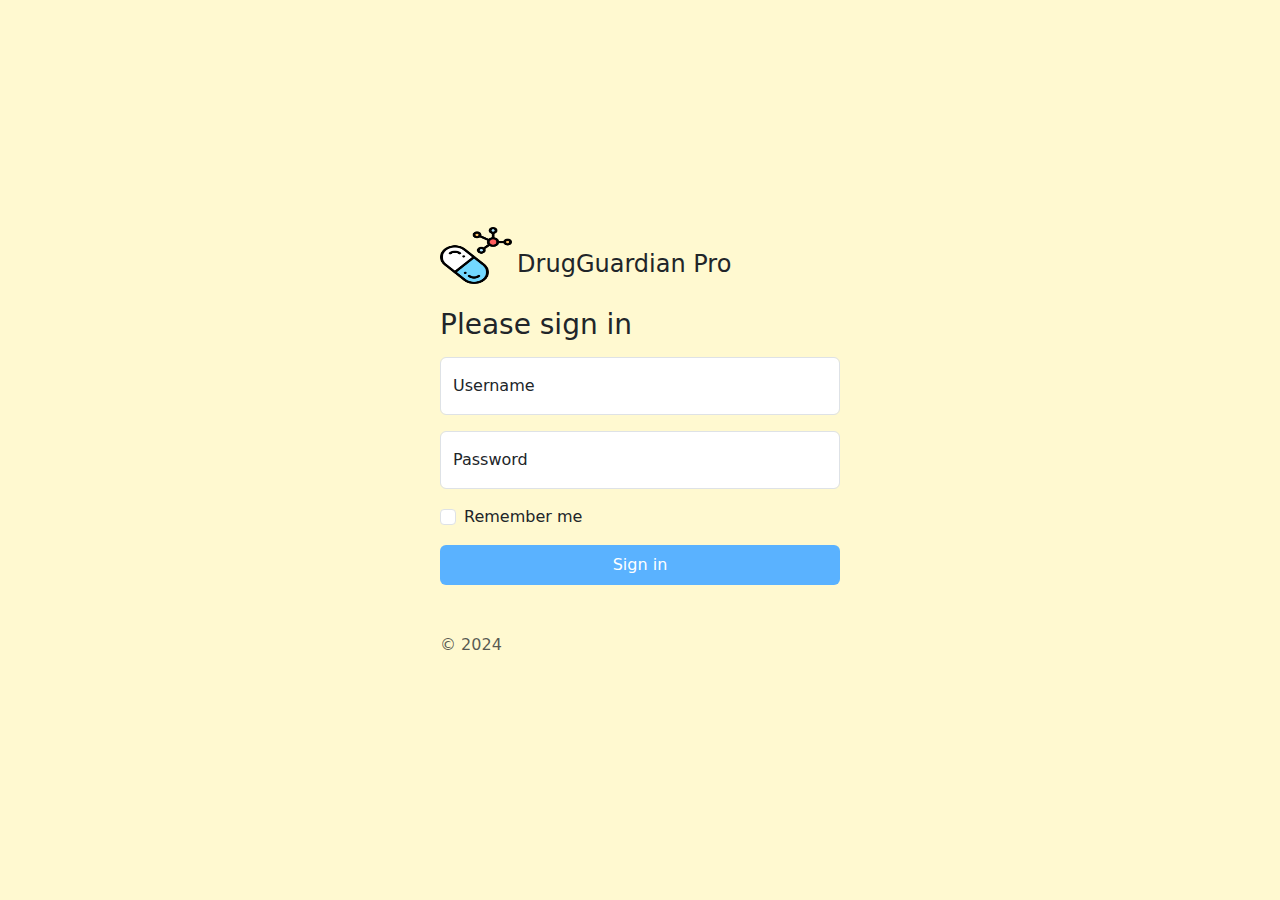
<file: renderer/index.html>
<!DOCTYPE html>
<html lang="en">
<head>
  <meta charset="UTF-8">
  <meta name="viewport" content="width=device-width, initial-scale=1.0">
  <title>Authentication Page</title>
  <link href="https://cdn.jsdelivr.net/npm/bootstrap@5.3.3/dist/css/bootstrap.min.css" rel="stylesheet" integrity="sha384-QWTKZyjpPEjISv5WaRU9OFeRpok6YctnYmDr5pNlyT2bRjXh0JMhjY6hW+ALEwIH" crossorigin="anonymous">
  <link rel="stylesheet" href="./css/styles.css">
</head>
<body class="d-flex align-items-center justify-content-center vh-100">
    <main class="form-signin w-100 m-auto" style="max-width: 400px;">
        <form id="loginForm">
            <img class="mb-4" src="../assets/img/drug.png" alt="logo" width="72" height="57">
            <span class="fs-4">DrugGuardian Pro</span>
            <h1 class="h3 mb-3 fw-normal">Please sign in</h1>

            <div class="form-floating mb-3">
                <input type="text" class="form-control" id="username" placeholder="name123">
                <label for="username">Username</label>
            </div>
            <div class="form-floating mb-3">
                <input type="password" class="form-control" id="password" placeholder="Password">
                <label for="password">Password</label>
            </div>

            <div class="form-check text-start my-3">
                <input class="form-check-input" type="checkbox" value="remember-me" id="flexCheckDefault">
                <label class="form-check-label" for="flexCheckDefault">
                    Remember me
                </label>
            </div>
            <button class="signin-btn btn btn-primary w-100 py-2" type="submit">Sign in</button>
            <p class="mt-5 mb-3 text-body-secondary">© 2024</p>
        </form>
    </main>
  <script src="https://ajax.googleapis.com/ajax/libs/jquery/3.7.1/jquery.min.js"></script>
  <script src="https://cdn.jsdelivr.net/npm/bootstrap@5.3.3/dist/js/bootstrap.bundle.min.js" integrity="sha384-YvpcrYf0tY3lHB60NNkmXc5s9fDVZLESaAA55NDzOxhy9GkcIdslK1eN7N6jIeHz" crossorigin="anonymous"></script>
  <script src="./js/script.js"></script>
</body>
</html>
</file>
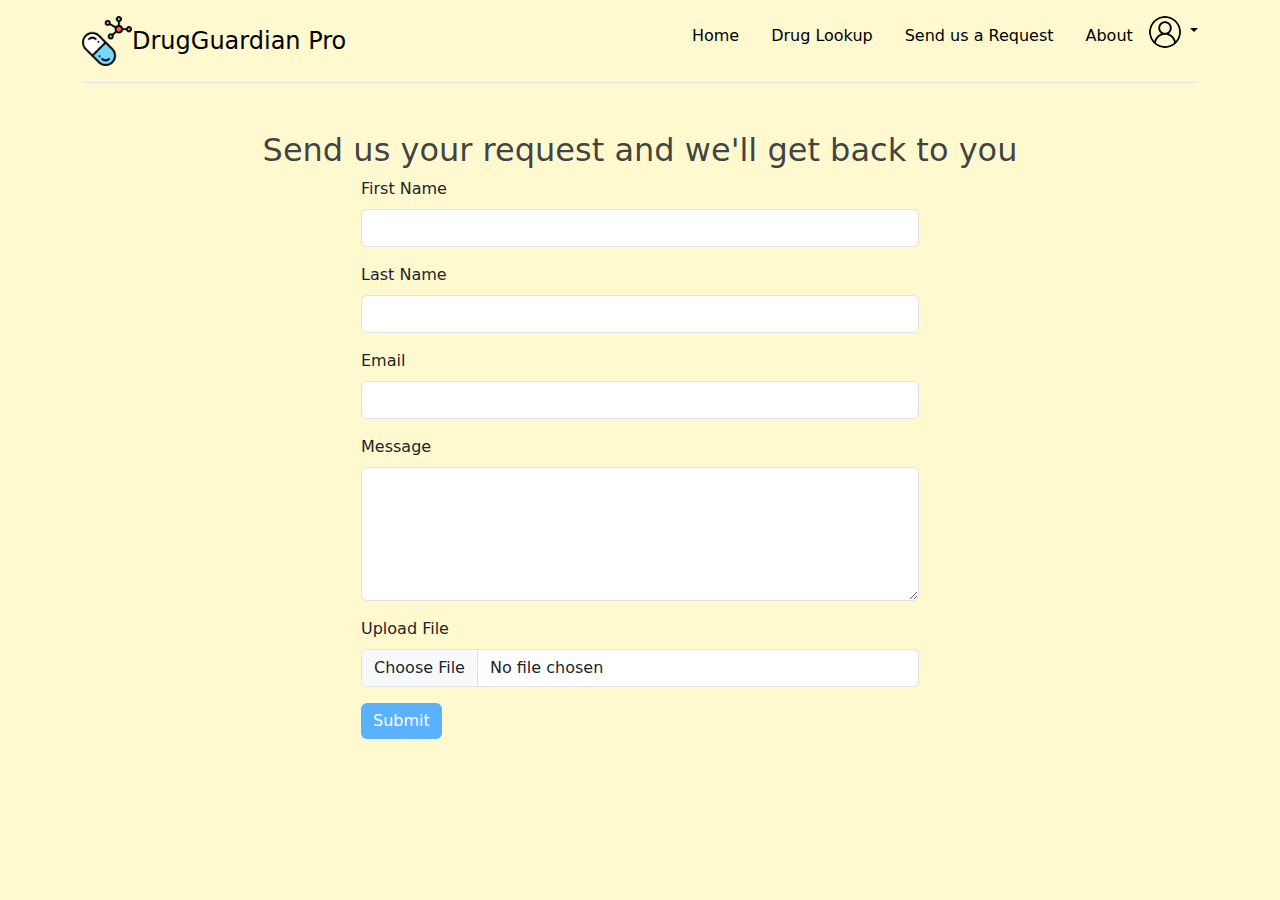
<file: renderer/chemical-org.html>
<!DOCTYPE html>
<html lang="en">
<head>
  <meta charset="UTF-8">
  <meta name="viewport" content="width=device-width, initial-scale=1.0">
  <title>Send Us a Request</title>
  <link href="https://cdn.jsdelivr.net/npm/bootstrap@5.3.3/dist/css/bootstrap.min.css" rel="stylesheet" integrity="sha384-QWTKZyjpPEjISv5WaRU9OFeRpok6YctnYmDr5pNlyT2bRjXh0JMhjY6hW+ALEwIH" crossorigin="anonymous">
  <link rel="preconnect" href="https://fonts.googleapis.com">
  <link rel="preconnect" href="https://fonts.gstatic.com" crossorigin>
  <link href="https://fonts.googleapis.com/css2?family=Open+Sans:ital,wght@0,300..800;1,300..800&display=swap" rel="stylesheet">
  <link rel="stylesheet" href="./css/styles.css">
</head>
<body>
  <div class="container">
    <header class="d-flex flex-wrap justify-content-center py-3 mb-4 border-bottom">
        <a href="./index.html" class="d-flex align-items-center mb-3 mb-md-0 me-md-auto link-body-emphasis text-decoration-none">
            <img src="../assets/img/drug.png" alt="logo" id="app-logo">
            <span class="fs-4">DrugGuardian Pro</span>
        </a>
    
        <ul class="nav nav-pills">
            <li class="nav-item"><a href="./index.html" class="nav-link active" aria-current="page">Home</a></li>
            <li class="nav-item"><a href="./drug-lookup.html" class="nav-link">Drug Lookup</a></li>
            <li class="nav-item"><a href="./chemical-org.html" class="nav-link">Send us a Request</a></li>
            <!-- this could have the link for the landing webpage -->
            <li class="nav-item"><a href="#" class="nav-link">About</a></li>
        </ul>
        <div class="dropdown text-end">
            <a href="#" class="d-block link-body-emphasis text-decoration-none dropdown-toggle" data-bs-toggle="dropdown" aria-expanded="false">
                <img src="../assets/img/1144760.png" alt="mdo" width="32" height="32" class="rounded-circle">
            </a>
            <ul class="dropdown-menu text-small">
                <li><a class="dropdown-item" href="#">Profile</a></li>
                <li><a class="dropdown-item" href="#">Settings</a></li>
                <li><hr class="dropdown-divider"></li>
                <li><a class="dropdown-item" href="#">Sign out</a></li>
            </ul>
        </div>
    </header>
    </div>
    <div class="row">
        <div class="col-12">
            <h2 class="text-center mt-4 form-head">Send us your request and we'll get back to you</h2>
        </div>
    </div>

    <div class="container d-flex justify-content-center">
        <div class="col-12 col-md-6">
            <form id="requestForm" enctype="multipart/form-data">
                <div class="mb-3">
                    <label for="first_name" class="form-label">First Name</label>
                    <input type="text" id="first_name" name="first_name" class="form-control" aria-label="First Name">
                </div>
                <div class="mb-3">
                    <label for="last_name" class="form-label">Last Name</label>
                    <input type="text" id="last_name" name="last_name" class="form-control" aria-label="Last Name">
                </div>
                <div class="mb-3">
                    <label for="email" class="form-label">Email</label>
                    <input type="email" id="email" name="email" class="form-control" aria-label="Email">
                </div>
                <div class="mb-3">
                    <label for="message" class="form-label">Message</label>
                    <textarea id="message" name="message" class="form-control" rows="5" aria-label="Message"></textarea>
                </div>
                <div class="mb-3">
                    <label for="file" class="form-label">Upload File</label>
                    <input type="file" id="file" name="file" class="form-control" aria-label="Upload File">
                </div>
                <button type="submit" class="btn btn-primary submit-btn">Submit</button>
            </form>
        </div>
    </div>
  <script src="https://ajax.googleapis.com/ajax/libs/jquery/3.7.1/jquery.min.js"></script>
  <script src="https://cdn.jsdelivr.net/npm/bootstrap@5.3.3/dist/js/bootstrap.bundle.min.js" integrity="sha384-YvpcrYf0tY3lHB60NNkmXc5s9fDVZLESaAA55NDzOxhy9GkcIdslK1eN7N6jIeHz" crossorigin="anonymous"></script>
  <script src="./js/script.js"></script>
</body>
</html>
</file>
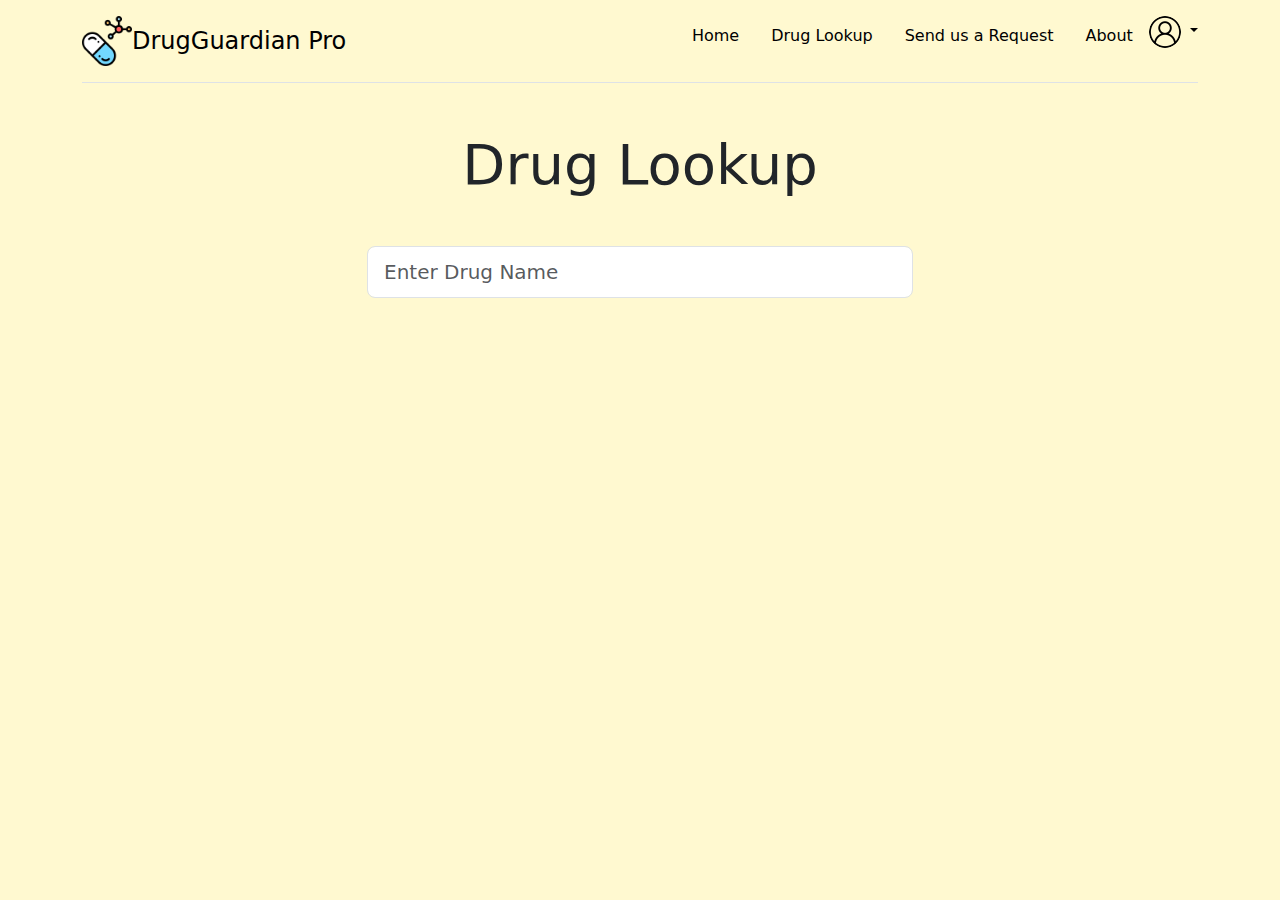
<file: renderer/drug-lookup.html>
<!DOCTYPE html>
<html lang="en">
<head>
  <meta charset="UTF-8">
  <meta name="viewport" content="width=device-width, initial-scale=1.0">
  <title>Send Us a Request</title>
  <link href="https://cdn.jsdelivr.net/npm/bootstrap@5.3.3/dist/css/bootstrap.min.css" rel="stylesheet" integrity="sha384-QWTKZyjpPEjISv5WaRU9OFeRpok6YctnYmDr5pNlyT2bRjXh0JMhjY6hW+ALEwIH" crossorigin="anonymous">
  <link rel="preconnect" href="https://fonts.googleapis.com">
  <link rel="preconnect" href="https://fonts.gstatic.com" crossorigin>
  <link href="https://fonts.googleapis.com/css2?family=Open+Sans:ital,wght@0,300..800;1,300..800&display=swap" rel="stylesheet">
  <link rel="stylesheet" href="./css/styles.css">
</head>
<body>
  <div class="container">
    <header class="d-flex flex-wrap justify-content-center py-3 mb-4 border-bottom">
        <a href="./index.html" class="d-flex align-items-center mb-3 mb-md-0 me-md-auto link-body-emphasis text-decoration-none">
            <img src="../assets/img/drug.png" alt="logo" id="app-logo">
            <span class="fs-4">DrugGuardian Pro</span>
        </a>
    
        <ul class="nav nav-pills">
            <li class="nav-item"><a href="./index.html" class="nav-link active" aria-current="page">Home</a></li>
            <li class="nav-item"><a href="./drug-lookup.html" class="nav-link">Drug Lookup</a></li>
            <li class="nav-item"><a href="./chemical-org.html" class="nav-link">Send us a Request</a></li>
            <!-- this could have the link for the landing webpage -->
            <li class="nav-item"><a href="#" class="nav-link">About</a></li>
        </ul>
        <div class="dropdown text-end">
            <a href="#" class="d-block link-body-emphasis text-decoration-none dropdown-toggle" data-bs-toggle="dropdown" aria-expanded="false">
                <img src="../assets/img/1144760.png" alt="mdo" width="32" height="32" class="rounded-circle">
            </a>
            <ul class="dropdown-menu text-small">
                <li><a class="dropdown-item" href="#">Profile</a></li>
                <li><a class="dropdown-item" href="#">Settings</a></li>
                <li><hr class="dropdown-divider"></li>
                <li><a class="dropdown-item" href="#">Sign out</a></li>
            </ul>
        </div>
    </header>
  </div>
  <div class="container mt-5">
    <h1 class="text-center mb-5 display-4">Drug Lookup</h1>
    <div class="row justify-content-center">
        <div class="col-md-6">
            <div class="form-group d-flex">
                <input type="text" class="form-control form-control-lg" id="searchInput" placeholder="Enter Drug Name" required>
            </div>
            <ul id="searchResults" class="list-group mt-4"></ul>
        </div>
    </div>
</div>


  <script src="https://ajax.googleapis.com/ajax/libs/jquery/3.7.1/jquery.min.js"></script>
  <script src="https://cdn.jsdelivr.net/npm/bootstrap@5.3.3/dist/js/bootstrap.bundle.min.js" integrity="sha384-YvpcrYf0tY3lHB60NNkmXc5s9fDVZLESaAA55NDzOxhy9GkcIdslK1eN7N6jIeHz" crossorigin="anonymous"></script>
  <script src="./js/script.js"></script>
</body>
</html>
</file>
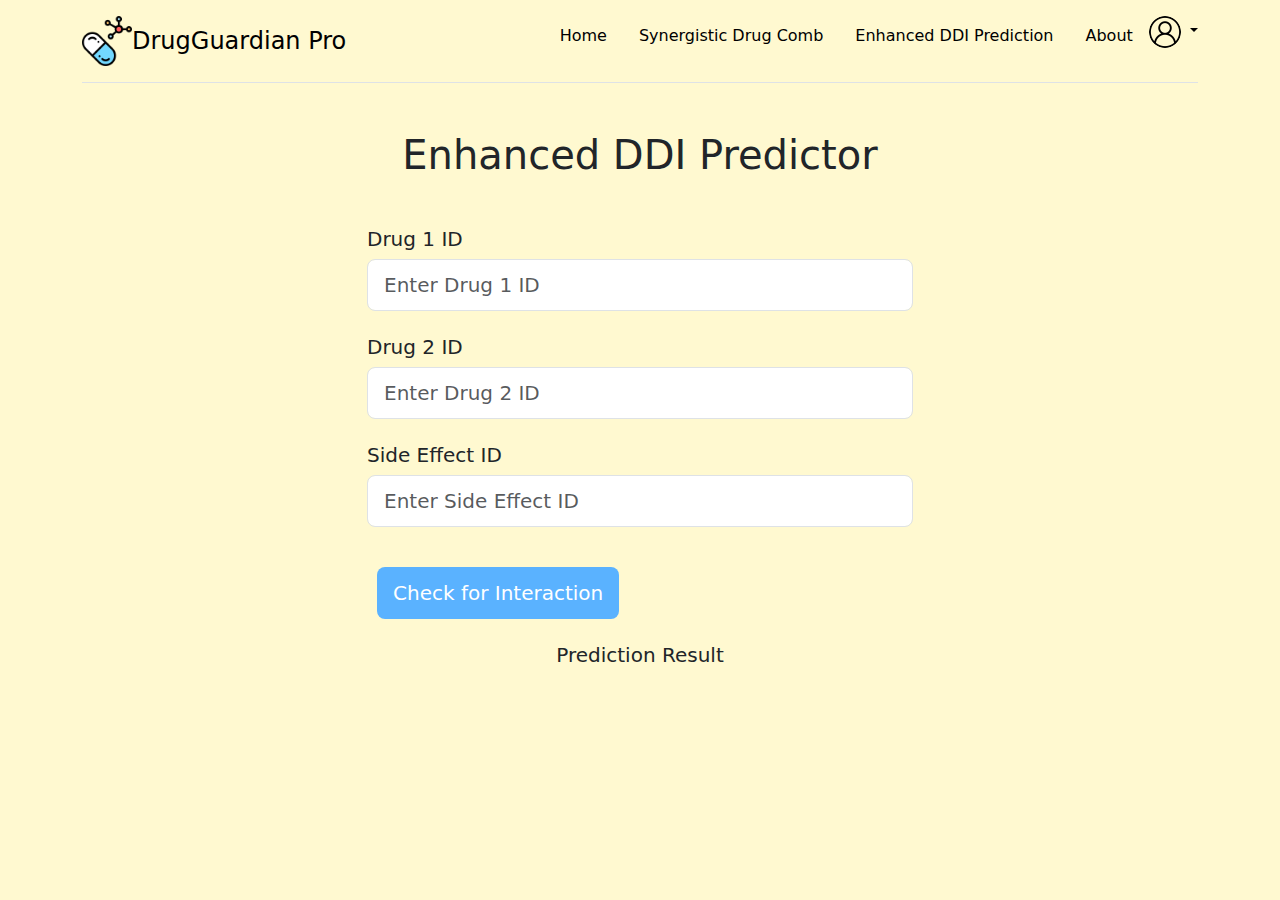
<file: renderer/side-effects.html>
<!DOCTYPE html>
<html lang="en">
<head>
    <meta charset="UTF-8">
    <meta name="viewport" content="width=device-width, initial-scale=1.0">
    <title>Drug Interaction Prediction</title>
    <link href="https://cdn.jsdelivr.net/npm/bootstrap@5.3.3/dist/css/bootstrap.min.css" rel="stylesheet" integrity="sha384-QWTKZyjpPEjISv5WaRU9OFeRpok6YctnYmDr5pNlyT2bRjXh0JMhjY6hW+ALEwIH" crossorigin="anonymous">
    <link rel="stylesheet" href="./css/styles.css">
</head>
<body>
    <div class="container">
        <header class="d-flex flex-wrap justify-content-center py-3 mb-4 border-bottom">
            <a href="./index.html" class="d-flex align-items-center mb-3 mb-md-0 me-md-auto link-body-emphasis text-decoration-none">
              <img src="../assets/img/drug.png" alt="logo" id="app-logo">
              <span class="fs-4">DrugGuardian Pro</span>
            </a>
      
            <ul class="nav nav-pills">
              <li class="nav-item"><a href="./index.html" class="nav-link active" aria-current="page">Home</a></li>
              <li class="nav-item"><a href="./drug-interaction.html" class="nav-link">Synergistic Drug Comb</a></li>
              <li class="nav-item"><a href="./side-effects.html" class="nav-link">Enhanced DDI Prediction</a></li>
              <li class="nav-item"><a href="#" class="nav-link">About</a></li>
            </ul>
            <div class="dropdown text-end">
              <a href="#" class="d-block link-body-emphasis text-decoration-none dropdown-toggle" data-bs-toggle="dropdown" aria-expanded="false">
                <img src="../assets/img/1144760.png" alt="mdo" width="32" height="32" class="rounded-circle">
              </a>
              <ul class="dropdown-menu text-small">
                <li><a class="dropdown-item" href="#">Profile</a></li>
                <li><a class="dropdown-item" href="#">Settings</a></li>
                <li><hr class="dropdown-divider"></li>
                <li><a class="dropdown-item" href="#">Sign out</a></li>
              </ul>
            </div>
          </header>
    </div>
    
    <div class="container mt-5">
        <h1 class="text-center mb-5">Enhanced DDI Predictor</h1>
        <div class="row justify-content-center">
            <div class="col-md-6">
                <form id="predictionForm">
                    <div class="form-group mb-4">
                        <label for="drug1Id" class="h5">Drug 1 ID</label>
                        <input type="text" class="form-control form-control-lg" id="drug1Id" placeholder="Enter Drug 1 ID">
                    </div>
                    <div class="form-group mb-4">
                        <label for="drug2Id" class="h5">Drug 2 ID</label>
                        <input type="text" class="form-control form-control-lg" id="drug2Id" placeholder="Enter Drug 2 ID">
                    </div>
                    <div class="form-group mb-4">
                        <label for="sideEffectId" class="h5">Side Effect ID</label>
                        <input type="text" class="form-control form-control-lg" id="sideEffectId" placeholder="Enter Side Effect ID">
                    </div>
                    <button type="submit" class="btn btn-primary btn-block btn-lg mt-3">Check for Interaction</button>
                </form>
                <div class="mt-4 text-center">
                    <h4 class="h5">Prediction Result</h4>
                    <p id="result" class="h5"></p>
                </div>
            </div>
        </div>
    </div>
    <script src="https://code.jquery.com/jquery-3.5.1.min.js"></script>
    <script src="https://cdn.jsdelivr.net/npm/bootstrap@5.3.3/dist/js/bootstrap.bundle.min.js" integrity="sha384-YvpcrYf0tY3lHB60NNkmXc5s9fDVZLESaAA55NDzOxhy9GkcIdslK1eN7N6jIeHz" crossorigin="anonymous"></script>
    <script src="./js/script.js"></script>
</body>
</html>
</file>
<file: renderer/css/styles.css>
/* drug interaction page styles  */
body {
  background-color: #FFF9D0;
}
#app-logo {
  height: 50px;
  color: red;
}
.nav-link {
  color: black;
  transition: color 0.3s, background-color 0.3s;
  background-color: transparent;
}
.nav-link:hover {
  color: white;
  background-color: #5AB2FF;
}
.nav-link.active {
  color: black;
  background-color: transparent;
}
.nav-link.active:hover {
  background-color: #5AB2FF;
  color: white;
}
.ddi-btn {
  background-color: #5AB2FF;
  border: none;
}
 /* authentication page styles */
 .signin-btn {
  background-color: #5AB2FF;
  border: none;
 }
.signin-btn:hover {
  opacity: 80%;
}

/* form page styles */
.form-head {
  color: rgba(41, 43, 46, 0.893);
}
.submit-btn {
  background-color: #5AB2FF;
  border: none;
 }
.submit-btn:hover {
  opacity: 80%;
}
.btn {
  background-color: #5AB2FF;
  border: none;
}
 /* drug-lookup page styles */
 .form-control-lg, .btn-lg {
  font-size: 1.25rem;
  height: calc(1.5em + 1.25rem + 2px); /* Ensure the input and button have the same height */
}
.btn-lg {
  margin-top: 25px;
  margin-left: 10px;
}
</file>
